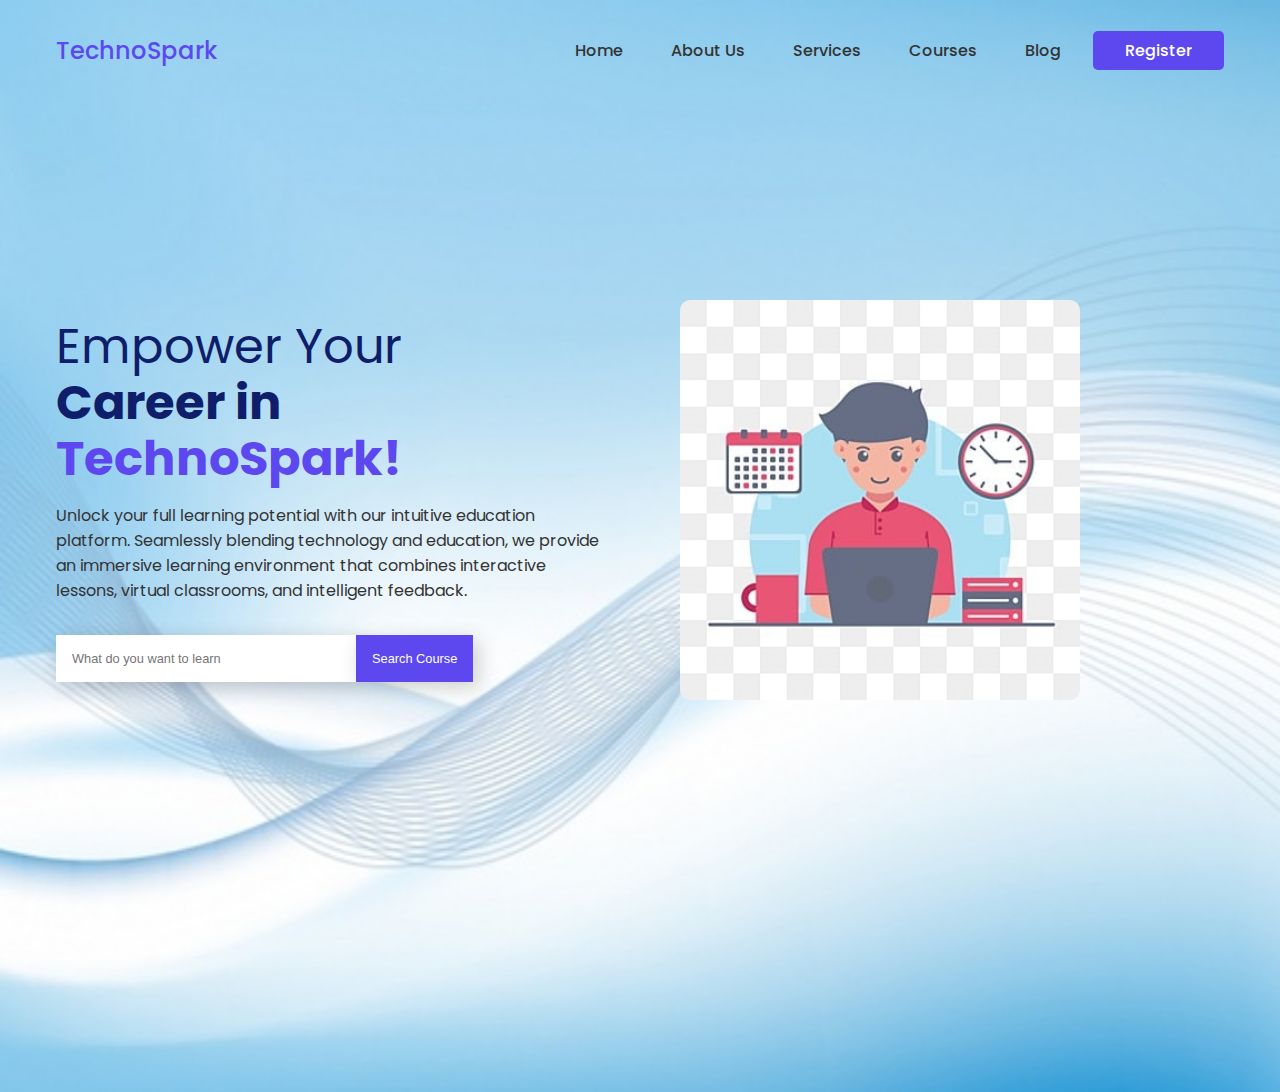
<file: Landing Page/land.html>
<!DOCTYPE html>
<html lang="en">

<head>
  <meta charset="UTF-8" />
  <meta http-equiv="X-UA-Compatible" content="IE=edge" />
  <meta name="viewport" content="width=device-width, initial-scale=1.0" />
  <link rel="stylesheet" href="style.css" />
  <title>Landing Page</title>
  <style>
    body {
      background-image: url(img.png);
      background-repeat: no-repeat;
      background-size: cover;
      position: relative;
      background-position: center;
      height: 100vh;
      margin: 0;
      padding: 0;
      margin-bottom: 15%;
    }
  </style>
</head>

<body>
  <nav>
    <div class="nav__logo"><a href="#">TechnoSpark</a></div>
    <ul class="nav__links">
      <li class="link"><a href="#">Home</a></li>
      <li class="link"><a href="#">About Us</a></li>
      <li class="link"><a href="#">Services</a></li>
      <li class="link"><a href="#">Courses</a></li>
      <li class="link"><a href="#">Blog</a></li>
      <li class="link"><a href="#" class="nav__btn">Register</a></li>
    </ul>
  </nav>
  <section class="container">
    <div class="content__container">
      <h1>
        Empower Your<br />
        <span class="heading__1">Career in</span><br />
        <span class="heading__2">TechnoSpark!</span>
      </h1>
      <p>
        Unlock your full learning potential with our intuitive education
        platform. Seamlessly blending technology and education, we provide an
        immersive learning environment that combines interactive lessons,
        virtual classrooms, and intelligent feedback.
      </p>
      <form>
        <input type="text" placeholder="What do you want to learn" />
        <button type="submit">Search Course</button>
      </form>
    </div>
    <div class="image__container">
      <img src="new.jpg" alt="header" />
    </div>
  </section>
</body>

</html>
</file>
<file: Landing Page/style.css>
@import url("https://fonts.googleapis.com/css2?family=Poppins:wght@400;500;600;700&display=swap");

:root {
  --primary-color: #5c48ee;
  --primary-color-dark: #0f1e6a;
  --secondary-color: #f9fafe;
  --text-color: #333333;
  --white: #ffffff;
  --max-width: 1200px;
}

* {
  padding: 0;
  margin: 0;
  box-sizing: border-box;
}

body {
  font-family: "Poppins", sans-serif;
  background-color: var(--secondary-color);
}

nav {
  max-width: var(--max-width);
  margin: auto;
  padding: 1rem;
  height: 100px;
  display: flex;
  align-items: center;
  justify-content: space-between;
}

.nav__logo a {
  font-size: 1.5rem;
  font-weight: 500;
  color: var(--primary-color);
  text-decoration: none;
  transition: 0.3s;
}

.nav__links {
  list-style: none;
  display: flex;
  align-items: center;
  gap: 1rem;
}

.link a {
  padding: 0.5rem 1rem;
  font-size: 1rem;
  font-weight: 500;
  color: var(--text-color);
  text-decoration: none;
  transition: 0.3s;
}

.link a:hover {
  color: var(--primary-color);
}

.link .nav__btn {
  padding: 0.5rem 2rem;
  color: var(--white) !important;
  background-color: var(--primary-color);
  border-radius: 5px;
}

.link .nav__btn:hover {
  background-color: var(--primary-color-dark);
}

.container {
  max-width: var(--max-width);
  margin: auto;
  padding: 1rem;
  min-height: calc(100vh - 100px);
  display: grid;
  grid-template-columns: repeat(2, 1fr);
  gap: 5rem;
}

.content__container {
  display: flex;
  flex-direction: column;
  justify-content: center;
}

.content__container h1 {
  font-size: 3rem;
  font-weight: 400;
  line-height: 3.5rem;
  color: var(--primary-color-dark);
  margin-bottom: 1rem;
}

.heading__1 {
  font-weight: 700;
}

.heading__2 {
  font-weight: 700;
  color: var(--primary-color);
}

.content__container p {
  font-size: 1rem;
  color: var(--text-color);
  margin-bottom: 2rem;
}

.content__container form {
  display: flex;
  align-items: center;
}

.content__container input {
  width: 100%;
  max-width: 300px;
  padding: 1rem;
  font-size: 0.8rem;
  outline: none;
  border: none;
  box-shadow: 5px 5px 20px rgba(0, 0, 0, 0.2);
}

.content__container button {
  width: fit-content;
  padding: 1rem;
  font-size: 0.8rem;
  white-space: nowrap;
  background-color: var(--primary-color);
  color: var(--white);
  outline: none;
  border: none;
  box-shadow: 5px 5px 20px rgba(0, 0, 0, 0.2);
  transition: 0.3s;
  cursor: pointer;
}

.content__container button:hover {
  background-color: var(--primary-color-dark);
}

.image__container {
  position: relative;
  display: grid;
  grid-template-columns: repeat(2, 1fr);
  gap: 2rem;
  place-content: center;
  
}

.image__container img {
  width: 200vh;
  max-width: 400px;
  margin: auto;
  border-radius: 10px;
}



@media (width < 900px) {
  .link a:not(.nav__btn) {
    display: none;
  }

  .container {
    grid-template-columns: repeat(1, 1fr);
  }

  .content__container {
    text-align: center;
  }

  .content__container form {
    margin-right: auto;
    margin-left: auto;
  }

  .image__container {
    grid-area: 1/1/2/2;
  }

  .image__container img {
    transform: translateY(0) !important;
    background-color: aquamarine;
    width: 50px;
  }
}
</file>
